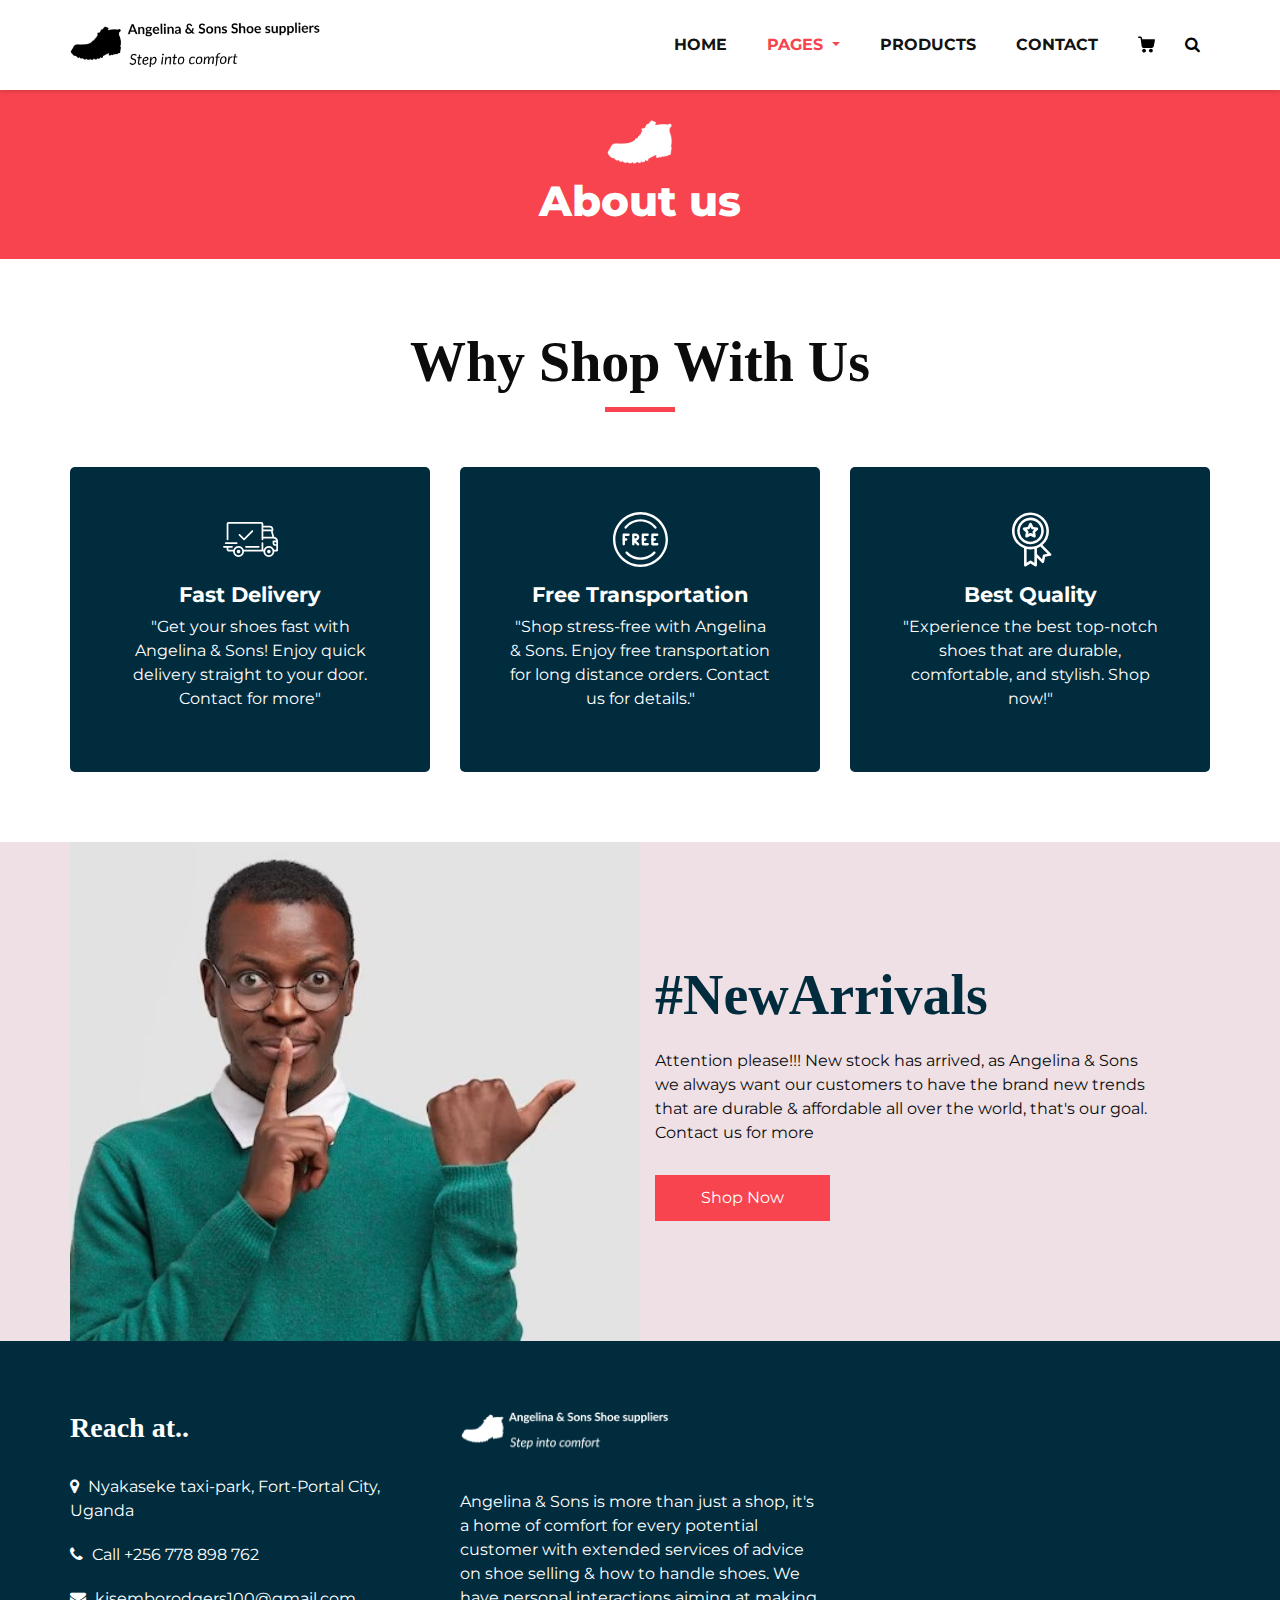
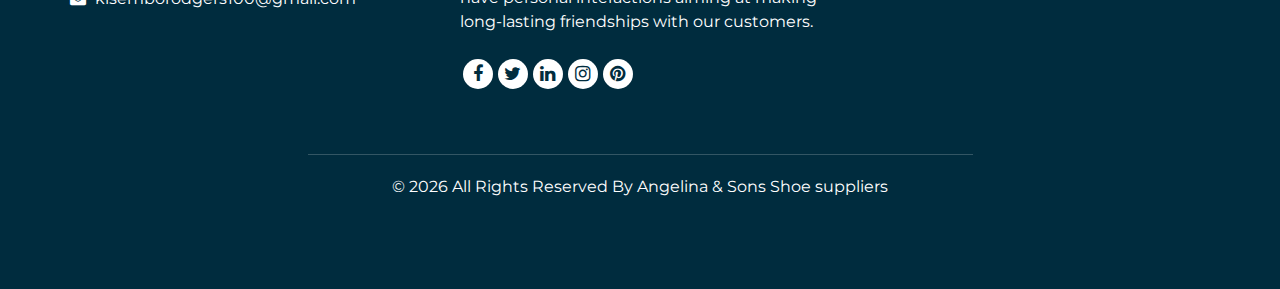
<file: about.html>
<!DOCTYPE html>
<html>
   <head>
      <!-- Basic -->
      <meta charset="utf-8" />
      <meta http-equiv="X-UA-Compatible" content="IE=edge" />
      <!-- Mobile Metas -->
      <meta name="viewport" content="width=device-width, initial-scale=1, shrink-to-fit=no" />
      <!-- Site Metas -->
      <meta name="keywords" content="" />
      <meta name="description" content="" />
      <meta name="author" content="" />
      <link rel="shortcut icon" href="images/asss-Ic.png" type="">
      <title>About - Angelina & Sons Shoe suppliers</title>
      <!-- bootstrap core css -->
      <link rel="stylesheet" type="text/css" href="css/bootstrap.css" />
      <!-- font awesome style -->
      <link href="css/font-awesome.min.css" rel="stylesheet" />
      <!-- Custom styles for this template -->
      <link href="css/style.css" rel="stylesheet" />
      <!-- responsive style -->
      <link href="css/responsive.css" rel="stylesheet" />
   </head>
   <body class="sub_page">
      <div class="hero_area">
         <!-- header section strats -->
         <header class="header_section">
            <div class="container">
               <nav class="navbar navbar-expand-lg custom_nav-container ">
                  <a class="navbar-brand" href="index.html"><img width="250" src="images/asss-b2.png" alt="#" /></a>
                  <button class="navbar-toggler" type="button" data-toggle="collapse" data-target="#navbarSupportedContent" aria-controls="navbarSupportedContent" aria-expanded="false" aria-label="Toggle navigation">
                  <span class=""> </span>
                  </button>
                  <div class="collapse navbar-collapse" id="navbarSupportedContent">
                     <ul class="navbar-nav">
                        <li class="nav-item">
                           <a class="nav-link" href="index.html">Home <span class="sr-only">(current)</span></a>
                        </li>
                        <li class="nav-item dropdown active">
                           <a class="nav-link dropdown-toggle" href="#" data-toggle="dropdown" role="button" aria-haspopup="true" aria-expanded="true"> <span class="nav-label">Pages <span class="caret"></span></a>
                           <ul class="dropdown-menu">
                              <li><a href="about.html">About</a></li>
                              <li><a href="testimonial.html">Testimonial</a></li>
                           </ul>
                        </li>
                        <li class="nav-item">
                           <a class="nav-link" href="product.html">Products</a>
                        </li>
                       
                        <li class="nav-item">
                           <a class="nav-link" href="contact.html">Contact</a>
                        </li>
                        <li class="nav-item">
                           <a class="nav-link" href="#">
                              <svg version="1.1" id="Capa_1" xmlns="http://www.w3.org/2000/svg" xmlns:xlink="http://www.w3.org/1999/xlink" x="0px" y="0px" viewBox="0 0 456.029 456.029" style="enable-background:new 0 0 456.029 456.029;" xml:space="preserve">
                                 <g>
                                    <g>
                                       <path d="M345.6,338.862c-29.184,0-53.248,23.552-53.248,53.248c0,29.184,23.552,53.248,53.248,53.248
                                          c29.184,0,53.248-23.552,53.248-53.248C398.336,362.926,374.784,338.862,345.6,338.862z" />
                                    </g>
                                 </g>
                                 <g>
                                    <g>
                                       <path d="M439.296,84.91c-1.024,0-2.56-0.512-4.096-0.512H112.64l-5.12-34.304C104.448,27.566,84.992,10.67,61.952,10.67H20.48
                                          C9.216,10.67,0,19.886,0,31.15c0,11.264,9.216,20.48,20.48,20.48h41.472c2.56,0,4.608,2.048,5.12,4.608l31.744,216.064
                                          c4.096,27.136,27.648,47.616,55.296,47.616h212.992c26.624,0,49.664-18.944,55.296-45.056l33.28-166.4
                                          C457.728,97.71,450.56,86.958,439.296,84.91z" />
                                    </g>
                                 </g>
                                 <g>
                                    <g>
                                       <path d="M215.04,389.55c-1.024-28.16-24.576-50.688-52.736-50.688c-29.696,1.536-52.224,26.112-51.2,55.296
                                          c1.024,28.16,24.064,50.688,52.224,50.688h1.024C193.536,443.31,216.576,418.734,215.04,389.55z" />
                                    </g>
                                 </g>
                                 <g>
                                 </g>
                                 <g>
                                 </g>
                                 <g>
                                 </g>
                                 <g>
                                 </g>
                                 <g>
                                 </g>
                                 <g>
                                 </g>
                                 <g>
                                 </g>
                                 <g>
                                 </g>
                                 <g>
                                 </g>
                                 <g>
                                 </g>
                                 <g>
                                 </g>
                                 <g>
                                 </g>
                                 <g>
                                 </g>
                                 <g>
                                 </g>
                                 <g>
                                 </g>
                              </svg>
                           </a>
                        </li>
                        <form class="form-inline">
                           <button class="btn  my-2 my-sm-0 nav_search-btn" type="submit">
                           <i class="fa fa-search" aria-hidden="true"></i>
                           </button>
                        </form>
                     </ul>
                  </div>
               </nav>
            </div>
         </header>
         <!-- end header section -->
      </div>
      <!-- inner page section -->
      <section class="inner_page_head">
         <div class="container_fuild">
            <div class="row">
               <div class="col-md-12">
                  <div class="full"><img width="70" src="images/asss-Ic.png" alt="#" />
                     <h3>About us</h3>
                  </div>
               </div>
            </div>
         </div>
      </section>
      <!-- end inner page section -->
      <!-- why section -->
      <section class="why_section layout_padding">
         <div class="container">
            <div class="heading_container heading_center">
               <h2>
                  Why Shop With Us
               </h2>
            </div>
            <div class="row">
               <div class="col-md-4">
                  <div class="box ">
                     <div class="img-box">
                        <svg version="1.1" id="Layer_1" xmlns="http://www.w3.org/2000/svg" xmlns:xlink="http://www.w3.org/1999/xlink" x="0px" y="0px" viewBox="0 0 512 512" style="enable-background:new 0 0 512 512;" xml:space="preserve">
                           <g>
                              <g>
                                 <path d="M476.158,231.363l-13.259-53.035c3.625-0.77,6.345-3.986,6.345-7.839v-8.551c0-18.566-15.105-33.67-33.67-33.67h-60.392
                                    V110.63c0-9.136-7.432-16.568-16.568-16.568H50.772c-9.136,0-16.568,7.432-16.568,16.568V256c0,4.427,3.589,8.017,8.017,8.017
                                    c4.427,0,8.017-3.589,8.017-8.017V110.63c0-0.295,0.239-0.534,0.534-0.534h307.841c0.295,0,0.534,0.239,0.534,0.534v145.372
                                    c0,4.427,3.589,8.017,8.017,8.017c4.427,0,8.017-3.589,8.017-8.017v-9.088h94.569c0.008,0,0.014,0.002,0.021,0.002
                                    c0.008,0,0.015-0.001,0.022-0.001c11.637,0.008,21.518,7.646,24.912,18.171h-24.928c-4.427,0-8.017,3.589-8.017,8.017v17.102
                                    c0,13.851,11.268,25.119,25.119,25.119h9.086v35.273h-20.962c-6.886-19.883-25.787-34.205-47.982-34.205
                                    s-41.097,14.322-47.982,34.205h-3.86v-60.393c0-4.427-3.589-8.017-8.017-8.017c-4.427,0-8.017,3.589-8.017,8.017v60.391H192.817
                                    c-6.886-19.883-25.787-34.205-47.982-34.205s-41.097,14.322-47.982,34.205H50.772c-0.295,0-0.534-0.239-0.534-0.534v-17.637
                                    h34.739c4.427,0,8.017-3.589,8.017-8.017s-3.589-8.017-8.017-8.017H8.017c-4.427,0-8.017,3.589-8.017,8.017
                                    s3.589,8.017,8.017,8.017h26.188v17.637c0,9.136,7.432,16.568,16.568,16.568h43.304c-0.002,0.178-0.014,0.355-0.014,0.534
                                    c0,27.996,22.777,50.772,50.772,50.772s50.772-22.776,50.772-50.772c0-0.18-0.012-0.356-0.014-0.534h180.67
                                    c-0.002,0.178-0.014,0.355-0.014,0.534c0,27.996,22.777,50.772,50.772,50.772c27.995,0,50.772-22.776,50.772-50.772
                                    c0-0.18-0.012-0.356-0.014-0.534h26.203c4.427,0,8.017-3.589,8.017-8.017v-85.511C512,251.989,496.423,234.448,476.158,231.363z
                                    M375.182,144.301h60.392c9.725,0,17.637,7.912,17.637,17.637v0.534h-78.029V144.301z M375.182,230.881v-52.376h71.235
                                    l13.094,52.376H375.182z M144.835,401.904c-19.155,0-34.739-15.583-34.739-34.739s15.584-34.739,34.739-34.739
                                    c19.155,0,34.739,15.583,34.739,34.739S163.99,401.904,144.835,401.904z M427.023,401.904c-19.155,0-34.739-15.583-34.739-34.739
                                    s15.584-34.739,34.739-34.739c19.155,0,34.739,15.583,34.739,34.739S446.178,401.904,427.023,401.904z M495.967,299.29h-9.086
                                    c-5.01,0-9.086-4.076-9.086-9.086v-9.086h18.171V299.29z" />
                              </g>
                           </g>
                           <g>
                              <g>
                                 <path d="M144.835,350.597c-9.136,0-16.568,7.432-16.568,16.568c0,9.136,7.432,16.568,16.568,16.568
                                    c9.136,0,16.568-7.432,16.568-16.568C161.403,358.029,153.971,350.597,144.835,350.597z" />
                              </g>
                           </g>
                           <g>
                              <g>
                                 <path d="M427.023,350.597c-9.136,0-16.568,7.432-16.568,16.568c0,9.136,7.432,16.568,16.568,16.568
                                    c9.136,0,16.568-7.432,16.568-16.568C443.591,358.029,436.159,350.597,427.023,350.597z" />
                              </g>
                           </g>
                           <g>
                              <g>
                                 <path d="M332.96,316.393H213.244c-4.427,0-8.017,3.589-8.017,8.017s3.589,8.017,8.017,8.017H332.96
                                    c4.427,0,8.017-3.589,8.017-8.017S337.388,316.393,332.96,316.393z" />
                              </g>
                           </g>
                           <g>
                              <g>
                                 <path d="M127.733,282.188H25.119c-4.427,0-8.017,3.589-8.017,8.017s3.589,8.017,8.017,8.017h102.614
                                    c4.427,0,8.017-3.589,8.017-8.017S132.16,282.188,127.733,282.188z" />
                              </g>
                           </g>
                           <g>
                              <g>
                                 <path d="M278.771,173.37c-3.13-3.13-8.207-3.13-11.337,0.001l-71.292,71.291l-37.087-37.087c-3.131-3.131-8.207-3.131-11.337,0
                                    c-3.131,3.131-3.131,8.206,0,11.337l42.756,42.756c1.565,1.566,3.617,2.348,5.668,2.348s4.104-0.782,5.668-2.348l76.96-76.96
                                    C281.901,181.576,281.901,176.501,278.771,173.37z" />
                              </g>
                           </g>
                           <g>
                           </g>
                           <g>
                           </g>
                           <g>
                           </g>
                           <g>
                           </g>
                           <g>
                           </g>
                           <g>
                           </g>
                           <g>
                           </g>
                           <g>
                           </g>
                           <g>
                           </g>
                           <g>
                           </g>
                           <g>
                           </g>
                           <g>
                           </g>
                           <g>
                           </g>
                           <g>
                           </g>
                           <g>
                           </g>
                        </svg>
                     </div>
                     <div class="detail-box">
                        <h5>
                           Fast Delivery
                        </h5>
                        <p>
                           "Get your shoes fast with Angelina & Sons! Enjoy quick delivery straight to your door. Contact for more"
                        </p>
                     </div>
                  </div>
               </div>
               <div class="col-md-4">
                  <div class="box ">
                     <div class="img-box">
                        <svg version="1.1" id="Capa_1" xmlns="http://www.w3.org/2000/svg" xmlns:xlink="http://www.w3.org/1999/xlink" x="0px" y="0px" viewBox="0 0 490.667 490.667" style="enable-background:new 0 0 490.667 490.667;" xml:space="preserve">
                           <g>
                              <g>
                                 <path d="M138.667,192H96c-5.888,0-10.667,4.779-10.667,10.667V288c0,5.888,4.779,10.667,10.667,10.667s10.667-4.779,10.667-10.667
                                    v-74.667h32c5.888,0,10.667-4.779,10.667-10.667S144.555,192,138.667,192z" />
                              </g>
                           </g>
                           <g>
                              <g>
                                 <path d="M117.333,234.667H96c-5.888,0-10.667,4.779-10.667,10.667S90.112,256,96,256h21.333c5.888,0,10.667-4.779,10.667-10.667
                                    S123.221,234.667,117.333,234.667z" />
                              </g>
                           </g>
                           <g>
                              <g>
                                 <path d="M245.333,0C110.059,0,0,110.059,0,245.333s110.059,245.333,245.333,245.333s245.333-110.059,245.333-245.333
                                    S380.608,0,245.333,0z M245.333,469.333c-123.52,0-224-100.48-224-224s100.48-224,224-224s224,100.48,224,224
                                    S368.853,469.333,245.333,469.333z" />
                              </g>
                           </g>
                           <g>
                              <g>
                                 <path d="M386.752,131.989C352.085,88.789,300.544,64,245.333,64s-106.752,24.789-141.419,67.989
                                    c-3.691,4.587-2.965,11.307,1.643,14.997c4.587,3.691,11.307,2.965,14.976-1.643c30.613-38.144,76.096-60.011,124.8-60.011
                                    s94.187,21.867,124.779,60.011c2.112,2.624,5.205,3.989,8.32,3.989c2.368,0,4.715-0.768,6.677-2.347
                                    C389.717,143.296,390.443,136.576,386.752,131.989z" />
                              </g>
                           </g>
                           <g>
                              <g>
                                 <path d="M376.405,354.923c-4.224-4.032-11.008-3.861-15.061,0.405c-30.613,32.235-71.808,50.005-116.011,50.005
                                    s-85.397-17.771-115.989-50.005c-4.032-4.309-10.816-4.437-15.061-0.405c-4.309,4.053-4.459,10.816-0.405,15.083
                                    c34.667,36.544,81.344,56.661,131.456,56.661s96.789-20.117,131.477-56.661C380.864,365.739,380.693,358.976,376.405,354.923z" />
                              </g>
                           </g>
                           <g>
                              <g>
                                 <path d="M206.805,255.723c15.701-2.027,27.861-15.488,27.861-31.723c0-17.643-14.357-32-32-32h-21.333
                                    c-5.888,0-10.667,4.779-10.667,10.667v42.581c0,0.043,0,0.107,0,0.149V288c0,5.888,4.779,10.667,10.667,10.667
                                    S192,293.888,192,288v-16.917l24.448,24.469c2.091,2.069,4.821,3.115,7.552,3.115c2.731,0,5.461-1.045,7.531-3.136
                                    c4.16-4.16,4.16-10.923,0-15.083L206.805,255.723z M192,234.667v-21.333h10.667c5.867,0,10.667,4.779,10.667,10.667
                                    s-4.8,10.667-10.667,10.667H192z" />
                              </g>
                           </g>
                           <g>
                              <g>
                                 <path d="M309.333,277.333h-32v-64h32c5.888,0,10.667-4.779,10.667-10.667S315.221,192,309.333,192h-42.667
                                    c-5.888,0-10.667,4.779-10.667,10.667V288c0,5.888,4.779,10.667,10.667,10.667h42.667c5.888,0,10.667-4.779,10.667-10.667
                                    S315.221,277.333,309.333,277.333z" />
                              </g>
                           </g>
                           <g>
                              <g>
                                 <path d="M288,234.667h-21.333c-5.888,0-10.667,4.779-10.667,10.667S260.779,256,266.667,256H288
                                    c5.888,0,10.667-4.779,10.667-10.667S293.888,234.667,288,234.667z" />
                              </g>
                           </g>
                           <g>
                              <g>
                                 <path d="M394.667,277.333h-32v-64h32c5.888,0,10.667-4.779,10.667-10.667S400.555,192,394.667,192H352
                                    c-5.888,0-10.667,4.779-10.667,10.667V288c0,5.888,4.779,10.667,10.667,10.667h42.667c5.888,0,10.667-4.779,10.667-10.667
                                    S400.555,277.333,394.667,277.333z" />
                              </g>
                           </g>
                           <g>
                              <g>
                                 <path d="M373.333,234.667H352c-5.888,0-10.667,4.779-10.667,10.667S346.112,256,352,256h21.333
                                    c5.888,0,10.667-4.779,10.667-10.667S379.221,234.667,373.333,234.667z" />
                              </g>
                           </g>
                           <g>
                           </g>
                           <g>
                           </g>
                           <g>
                           </g>
                           <g>
                           </g>
                           <g>
                           </g>
                           <g>
                           </g>
                           <g>
                           </g>
                           <g>
                           </g>
                           <g>
                           </g>
                           <g>
                           </g>
                           <g>
                           </g>
                           <g>
                           </g>
                           <g>
                           </g>
                           <g>
                           </g>
                           <g>
                           </g>
                        </svg>
                     </div>
                     <div class="detail-box">
                        <h5>
                           Free Transportation
                        </h5>
                        <p>
                           "Shop stress-free with Angelina & Sons. Enjoy free transportation for long distance orders. Contact us for details."
                        </p>
                     </div>
                  </div>
               </div>
               <div class="col-md-4">
                  <div class="box ">
                     <div class="img-box">
                        <svg id="_30_Premium" height="512" viewBox="0 0 512 512" width="512" xmlns="http://www.w3.org/2000/svg" data-name="30_Premium">
                           <g id="filled">
                              <path d="m252.92 300h3.08a124.245 124.245 0 1 0 -4.49-.09c.075.009.15.023.226.03.394.039.789.06 1.184.06zm-96.92-124a100 100 0 1 1 100 100 100.113 100.113 0 0 1 -100-100z" />
                              <path d="m447.445 387.635-80.4-80.4a171.682 171.682 0 0 0 60.955-131.235c0-94.841-77.159-172-172-172s-172 77.159-172 172c0 73.747 46.657 136.794 112 161.2v158.8c-.3 9.289 11.094 15.384 18.656 9.984l41.344-27.562 41.344 27.562c7.574 5.4 18.949-.7 18.656-9.984v-70.109l46.6 46.594c6.395 6.789 18.712 3.025 20.253-6.132l9.74-48.724 48.725-9.742c9.163-1.531 12.904-13.893 6.127-20.252zm-339.445-211.635c0-81.607 66.393-148 148-148s148 66.393 148 148-66.393 148-148 148-148-66.393-148-148zm154.656 278.016a12 12 0 0 0 -13.312 0l-29.344 19.562v-129.378a172.338 172.338 0 0 0 72 0v129.38zm117.381-58.353a12 12 0 0 0 -9.415 9.415l-6.913 34.58-47.709-47.709v-54.749a171.469 171.469 0 0 0 31.467-15.6l67.151 67.152z" />
                              <path d="m287.62 236.985c8.349 4.694 19.251-3.212 17.367-12.618l-5.841-35.145 25.384-25c7.049-6.5 2.89-19.3-6.634-20.415l-35.23-5.306-15.933-31.867c-4.009-8.713-17.457-8.711-21.466 0l-15.933 31.866-35.23 5.306c-9.526 1.119-13.681 13.911-6.634 20.415l25.384 25-5.841 35.145c-1.879 9.406 9 17.31 17.367 12.618l31.62-16.414zm-53-32.359 2.928-17.615a12 12 0 0 0 -3.417-10.516l-12.721-12.531 17.658-2.66a12 12 0 0 0 8.947-6.5l7.985-15.971 7.985 15.972a12 12 0 0 0 8.947 6.5l17.658 2.66-12.723 12.535a12 12 0 0 0 -3.417 10.516l2.928 17.615-15.849-8.231a12 12 0 0 0 -11.058 0z" />
                           </g>
                        </svg>
                     </div>
                     <div class="detail-box">
                        <h5>
                           Best Quality
                        </h5>
                        <p>
                           "Experience the best top-notch shoes that are durable, comfortable, and stylish. Shop now!"
                        </p>
                     </div>
                  </div>
               </div>
            </div>
         </div>
      </section>
      <!-- end why section -->
      <!-- arrival section -->
      <section class="arrival_section">
         <div class="container">
            <div class="box">
               <div class="arrival_bg_box">
                  <img src="images/guy2.jpg" alt="">
               </div>
               <div class="row">
                  <div class="col-md-6 ml-auto">
                     <div class="heading_container remove_line_bt">
                        <h2>
                           #NewArrivals
                        </h2>
                     </div>
                     <p style="margin-top: 20px;margin-bottom: 30px;">
                        Attention please!!! New stock has arrived, as Angelina & Sons we always want our customers to have the brand new trends that are durable & affordable all over the world, that's our goal. Contact us for more   
                     </p>
                     <a href="">
                     Shop Now
                     </a>
                  </div>
               </div>
            </div>
         </div>
      </section>
      <!-- end arrival section -->
      <!-- footer section -->
      <footer class="footer_section">
         <div class="container">
            <div class="row">
               <div class="col-md-4 footer-col">
                  <div class="footer_contact">
                     <h4>
                        Reach at..
                     </h4>
                     <div class="contact_link_box">
                        <a href="maps.google.com">
                        <i class="fa fa-map-marker" aria-hidden="true"></i>
                        <span>
                           Nyakaseke taxi-park, Fort-Portal City, Uganda
                        </span>
                        </a>
                        <a href="">
                        <i class="fa fa-phone" aria-hidden="true"></i>
                        <span>
                        Call +256 778 898 762
                        </span>
                        </a>
                        <a href="gmail.com">
                        <i class="fa fa-envelope" aria-hidden="true"></i>
                        <span>
                        kisemborodgers100@gmail.com
                        </span>
                        </a>
                     </div>
                  </div>
               </div>
               <div class="col-md-4 footer-col">
                  <div class="footer_detail">
                     
                     <div class="logo_footer">
                        <a href="index.html"><img width="210" src="images/asss-w.png" alt="#" /></a>
                      </div>
               
                     <p>
                        Angelina & Sons is more than just a shop, it's a home of comfort for every potential customer with extended services of advice on shoe selling & how to handle shoes. We have personal interactions aiming at making long-lasting friendships with our customers.
                     </p>
                     <div class="footer_social">
                        <a href="">
                        <i class="fa fa-facebook" aria-hidden="true"></i>
                        </a>
                        <a href="">
                        <i class="fa fa-twitter" aria-hidden="true"></i>
                        </a>
                        <a href="">
                        <i class="fa fa-linkedin" aria-hidden="true"></i>
                        </a>
                        <a href="">
                        <i class="fa fa-instagram" aria-hidden="true"></i>
                        </a>
                        <a href="">
                        <i class="fa fa-pinterest" aria-hidden="true"></i>
                        </a>
                     </div>
                  </div>
               </div>
               <div class="col-md-4 footer-col">
                  <div class="map_container">
                     <div class="map">
                        <div id="googleMap"></div>
                     </div>
                  </div>
               </div>
            </div>
            <div class="footer-info">
               <div class="col-lg-7 mx-auto px-0">
                  <p>
                     &copy; <span id="displayYear"></span> All Rights Reserved By
                     <a href="https://html.design/">Angelina & Sons Shoe suppliers</a>
                  </p>
               </div>
            </div>
         </div>
      </footer>
      <!-- footer section -->
      <!-- jQery -->
      <script src="js/jquery-3.4.1.min.js"></script>
      <!-- popper js -->
      <script src="js/popper.min.js"></script>
      <!-- bootstrap js -->
      <script src="js/bootstrap.js"></script>
      <!-- custom js -->
      <script src="js/custom.js"></script>
   </body>
</html>
</file>
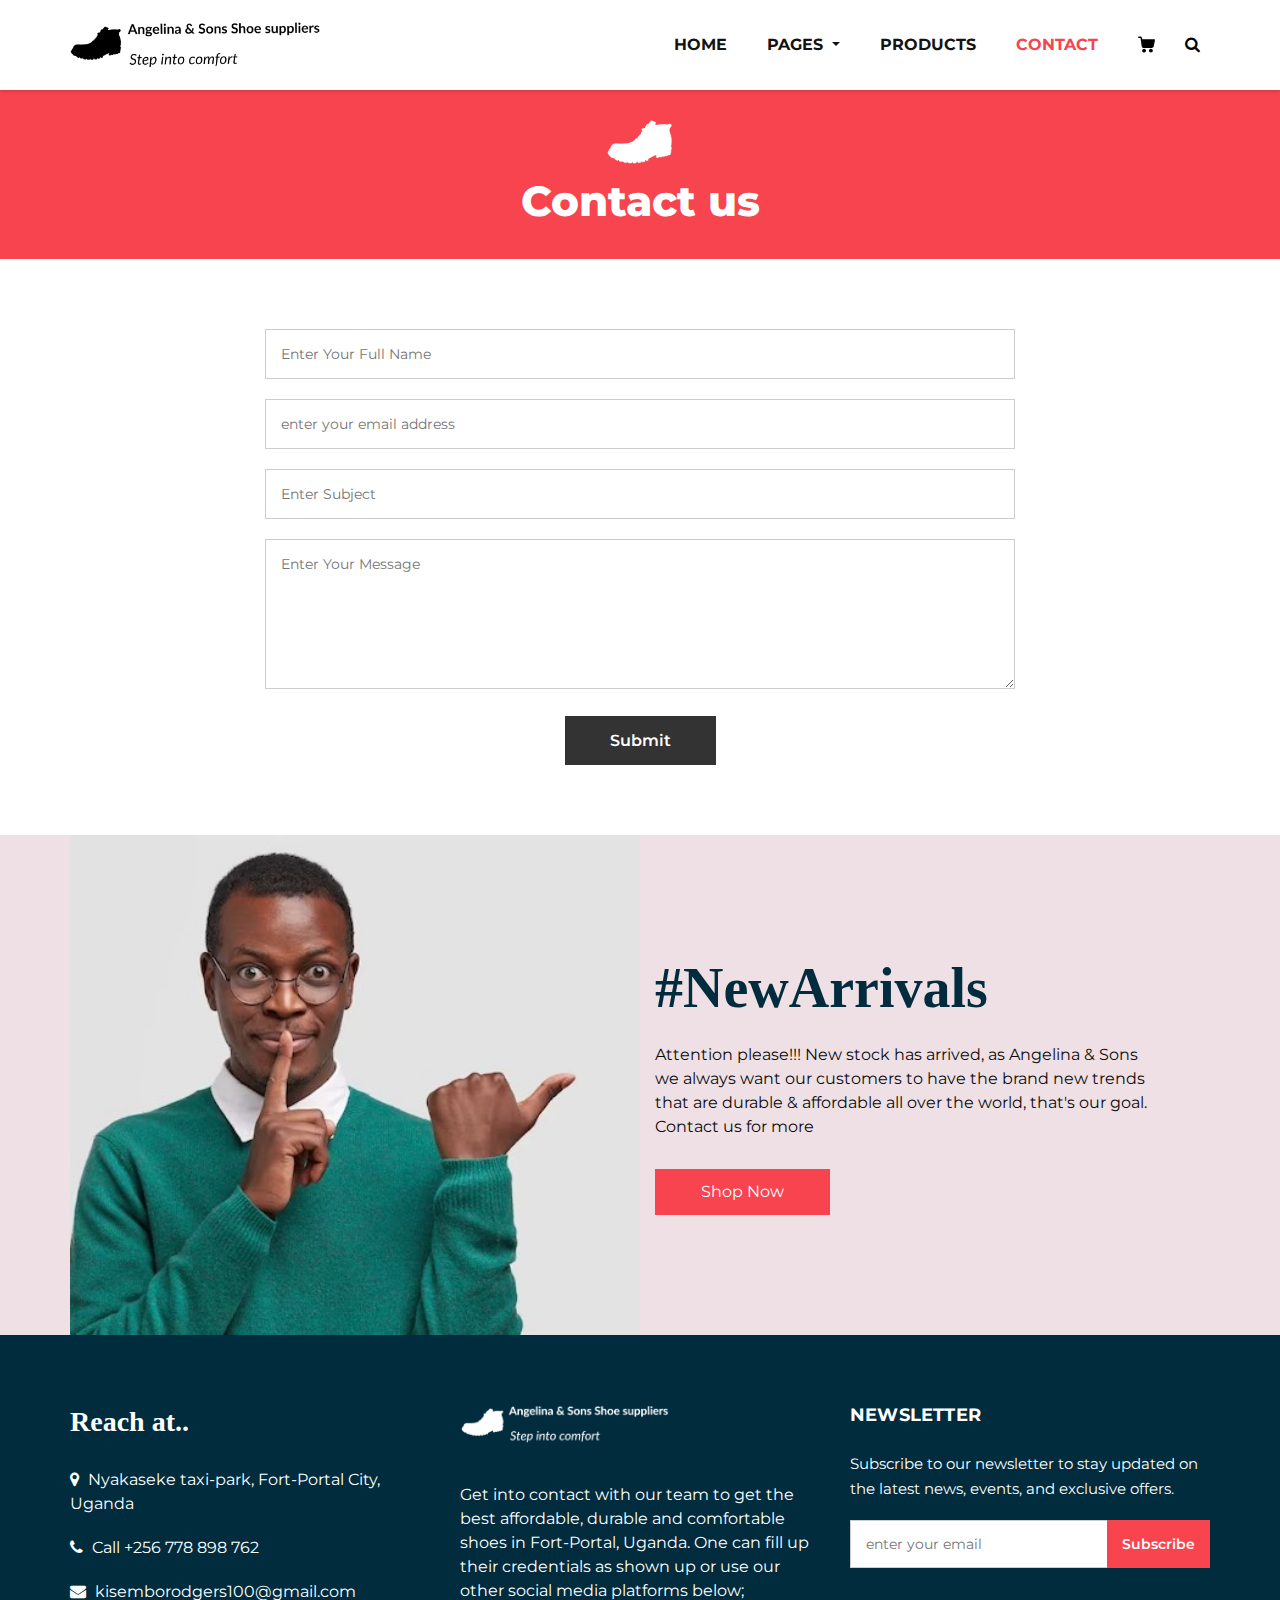
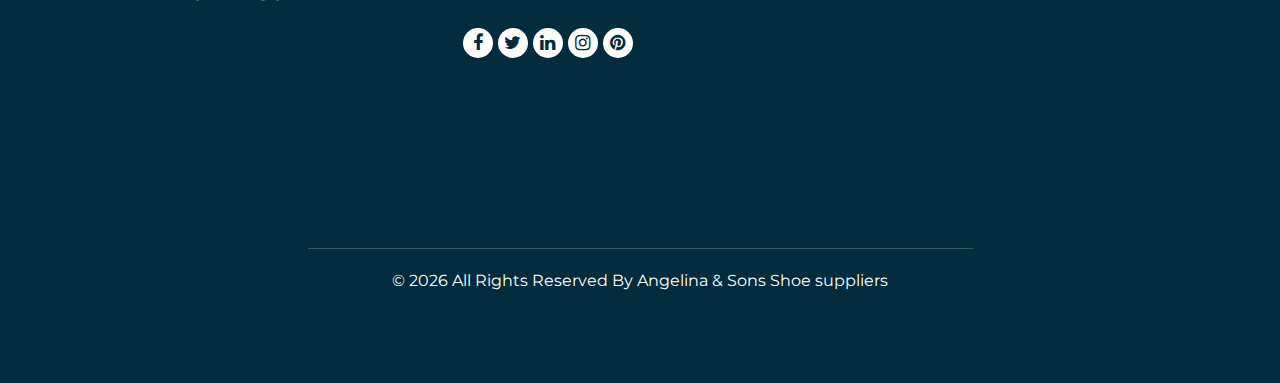
<file: contact.html>
<!DOCTYPE html>
<html>
   <head>
      <!-- Basic -->
      <meta charset="utf-8" />
      <meta http-equiv="X-UA-Compatible" content="IE=edge" />
      <!-- Mobile Metas -->
      <meta name="viewport" content="width=device-width, initial-scale=1, shrink-to-fit=no" />
      <!-- Site Metas -->
      <meta name="keywords" content="" />
      <meta name="description" content="" />
      <meta name="author" content="" />
      <link rel="shortcut icon" href="images/asss-Ic.png" type="">
      <title>Contact Us - Angelina & Sons Shoe suppliers</title>
      <!-- bootstrap core css -->
      <link rel="stylesheet" type="text/css" href="css/bootstrap.css" />
      <!-- font awesome style -->
      <link href="css/font-awesome.min.css" rel="stylesheet" />
      <!-- Custom styles for this template -->
      <link href="css/style.css" rel="stylesheet" />
      <!-- responsive style -->
      <link href="css/responsive.css" rel="stylesheet" />
   </head>
   <body class="sub_page">
      <div class="hero_area">
         <!-- header section strats -->
         <header class="header_section">
            <div class="container">
               <nav class="navbar navbar-expand-lg custom_nav-container ">
                  <a class="navbar-brand" href="index.html"><img width="250" src="images/asss-b2.png" alt="#" /></a>
                  <button class="navbar-toggler" type="button" data-toggle="collapse" data-target="#navbarSupportedContent" aria-controls="navbarSupportedContent" aria-expanded="false" aria-label="Toggle navigation">
                  <span class=""> </span>
                  </button>
                  <div class="collapse navbar-collapse" id="navbarSupportedContent">
                     <ul class="navbar-nav">
                        <li class="nav-item">
                           <a class="nav-link" href="index.html">Home <span class="sr-only">(current)</span></a>
                        </li>
                        <li class="nav-item dropdown">
                           <a class="nav-link dropdown-toggle" href="#" data-toggle="dropdown" role="button" aria-haspopup="true" aria-expanded="true"> <span class="nav-label">Pages <span class="caret"></span></a>
                           <ul class="dropdown-menu">
                              <li><a href="about.html">About</a></li>
                              <li><a href="testimonial.html">Testimonial</a></li>
                           </ul>
                        </li>
                        <li class="nav-item">
                           <a class="nav-link" href="product.html">Products</a>
                        </li>
                       
                        <li class="nav-item active">
                           <a class="nav-link" href="contact.html">Contact</a>
                        </li>
                        <li class="nav-item">
                           <a class="nav-link" href="#">
                              <svg version="1.1" id="Capa_1" xmlns="http://www.w3.org/2000/svg" xmlns:xlink="http://www.w3.org/1999/xlink" x="0px" y="0px" viewBox="0 0 456.029 456.029" style="enable-background:new 0 0 456.029 456.029;" xml:space="preserve">
                                 <g>
                                    <g>
                                       <path d="M345.6,338.862c-29.184,0-53.248,23.552-53.248,53.248c0,29.184,23.552,53.248,53.248,53.248
                                          c29.184,0,53.248-23.552,53.248-53.248C398.336,362.926,374.784,338.862,345.6,338.862z" />
                                    </g>
                                 </g>
                                 <g>
                                    <g>
                                       <path d="M439.296,84.91c-1.024,0-2.56-0.512-4.096-0.512H112.64l-5.12-34.304C104.448,27.566,84.992,10.67,61.952,10.67H20.48
                                          C9.216,10.67,0,19.886,0,31.15c0,11.264,9.216,20.48,20.48,20.48h41.472c2.56,0,4.608,2.048,5.12,4.608l31.744,216.064
                                          c4.096,27.136,27.648,47.616,55.296,47.616h212.992c26.624,0,49.664-18.944,55.296-45.056l33.28-166.4
                                          C457.728,97.71,450.56,86.958,439.296,84.91z" />
                                    </g>
                                 </g>
                                 <g>
                                    <g>
                                       <path d="M215.04,389.55c-1.024-28.16-24.576-50.688-52.736-50.688c-29.696,1.536-52.224,26.112-51.2,55.296
                                          c1.024,28.16,24.064,50.688,52.224,50.688h1.024C193.536,443.31,216.576,418.734,215.04,389.55z" />
                                    </g>
                                 </g>
                                 <g>
                                 </g>
                                 <g>
                                 </g>
                                 <g>
                                 </g>
                                 <g>
                                 </g>
                                 <g>
                                 </g>
                                 <g>
                                 </g>
                                 <g>
                                 </g>
                                 <g>
                                 </g>
                                 <g>
                                 </g>
                                 <g>
                                 </g>
                                 <g>
                                 </g>
                                 <g>
                                 </g>
                                 <g>
                                 </g>
                                 <g>
                                 </g>
                                 <g>
                                 </g>
                              </svg>
                           </a>
                        </li>
                        <form class="form-inline">
                           <button class="btn  my-2 my-sm-0 nav_search-btn" type="submit">
                           <i class="fa fa-search" aria-hidden="true"></i>
                           </button>
                        </form>
                     </ul>
                  </div>
               </nav>
            </div>
         </header>
         <!-- end header section -->
      </div>
      <!-- inner page section -->
      <section class="inner_page_head">
         <div class="container_fuild">
            <div class="row">
               <div class="col-md-12">
                  <div class="full"><img width="70" src="images/asss-Ic.png" alt="#" />
                     <h3>Contact us</h3>
                  </div>
               </div>
            </div>
         </div>
      </section>
      <!-- end inner page section -->
      <!-- why section -->
      <section class="why_section layout_padding">
         <div class="container">
         
            <div class="row">
               <div class="col-lg-8 offset-lg-2">
                  <div class="full">
                     <form onsubmit="sendEmail(); reset(); return false;">
                        <fieldset>
                           <input type="hidden" name="-subject" value="New email, yeesssss">
                           <input type="text" placeholder="Enter your full name" name="name" required />
                           <input type="hidden" name="-next" value="https://kisembo.com/thankyou.html">
                           <input style="text-transform: lowercase" type="email" placeholder="Enter your email address" name="email" required />
                           <input type="text" placeholder="Enter subject" name="subject" required />
                           <textarea placeholder="Enter your message" required></textarea>
                           <input type="submit" value="Submit" />
                        </fieldset>
                     </form>
                  </div>
               </div>
            </div>
         </div>
      </section>
      <!-- end why section -->
      <!-- arrival section -->
      <section class="arrival_section">
         <div class="container">
            <div class="box">
               <div class="arrival_bg_box">
                  <img src="images/guy2.jpg" alt="">
               </div>
               <div class="row">
                  <div class="col-md-6 ml-auto">
                     <div class="heading_container remove_line_bt">
                        <h2>
                           #NewArrivals
                        </h2>
                     </div>
                     <p style="margin-top: 20px;margin-bottom: 30px;">
                        Attention please!!! New stock has arrived, as Angelina & Sons we always want our customers to have the brand new trends that are durable & affordable all over the world, that's our goal. Contact us for more   
                     </p>
                     <a href="">
                     Shop Now
                     </a>
                  </div>
               </div>
            </div>
         </div>
      </section>
      <!-- end arrival section -->
      <!-- footer section -->
      <footer class="footer_section">
         <div class="container">
            <div class="row">
               <div class="col-md-4 footer-col">
                  <div class="footer_contact">
                     <h4>
                        Reach at..
                     </h4>
                     <div class="contact_link_box">
                        <a href="maps.google.com">
                        <i class="fa fa-map-marker" aria-hidden="true"></i>
                        <span>
                           Nyakaseke taxi-park, Fort-Portal City, Uganda
                        </span>
                        </a>
                        <a href="">
                        <i class="fa fa-phone" aria-hidden="true"></i>
                        <span>
                        Call +256 778 898 762
                        </span>
                        </a>
                        <a href="gmail.com">
                        <i class="fa fa-envelope" aria-hidden="true"></i>
                        <span>
                        kisemborodgers100@gmail.com
                        </span>
                        </a>
                     </div>
                  </div>
               </div>
               <div class="col-md-4 footer-col">
                  <div class="footer_detail">
                     <div class="logo_footer">
                        <a href="index.html"><img width="210" src="images/asss-w.png" alt="#" /></a>
                      </div>
                     <p>
                        Get into contact with our team to get the best affordable, durable and comfortable shoes in Fort-Portal, Uganda. One can fill up their credentials as shown up or use our other social media platforms below;
                     </p>
                     <div class="footer_social">
                        <a href="">
                        <i class="fa fa-facebook" aria-hidden="true"></i>
                        </a>
                        <a href="">
                        <i class="fa fa-twitter" aria-hidden="true"></i>
                        </a>
                        <a href="">
                        <i class="fa fa-linkedin" aria-hidden="true"></i>
                        </a>
                        <a href="">
                        <i class="fa fa-instagram" aria-hidden="true"></i>
                        </a>
                        <a href="">
                        <i class="fa fa-pinterest" aria-hidden="true"></i>
                        </a>
                     </div>
                  </div>
               </div>
               <div class="col-md-4 footer-col">
                  <div class="widget_menu">
                     <h3>Newsletter</h3>
                     <div class="information_f">
                       <p>Subscribe to our newsletter to stay updated on the latest news, events, and exclusive offers.</p>
                     </div>
                     <div class="form_sub">
                        <form>
                           <fieldset>
                              <div class="field">
                                 <input style="text-transform: lowercase" type="email" placeholder="Enter your email" name="email" />
                                 <input type="submit" value="Subscribe" />
                              </div>
                           </fieldset>
                        </form>
                     </div>
                  </div>
               
               <div class="col-md-4 footer-col">
                  <div class="map_container">
                     <div class="map">
                        <div id="googleMap"></div>
                     </div>
                  </div>
               </div>
            </div>
            </div>
            <div class="footer-info">
               <div class="col-lg-7 mx-auto px-0">
                  <p>
                     &copy; <span id="displayYear"></span> All Rights Reserved By
                     <a href="https://html.design/">Angelina & Sons Shoe suppliers</a>
                  </p>
               </div>
            </div>
         </div>
      
      </footer>
      <!-- footer section -->
      <script src="https://smtpjs.com/v3/smtp.js"></script>
      <script>
              function sendEmail(){
                      Email.send({
                   Host : "smtp.gmail.com",
                   Username : "kisemborodgers100@gmail.com",
                   Password : "Kisembo.rodgers@100",
                   To : 'angelinaandsonsshoesuppliers@gmail.com',
                   From : document.getElementById("email").value,
                   Subject : "New contact form",
                   Body : "And this is the body"
                }).then(
                 message => alert(message)
                 );
              }
      </script>
         
      <!-- jQery -->
      <script src="js/jquery-3.4.1.min.js"></script>
      <!-- popper js -->
      <script src="js/popper.min.js"></script>
      <!-- bootstrap js -->
      <script src="js/bootstrap.js"></script>
      <!-- custom js -->
      <script src="js/custom.js"></script>
   </body>
</html>
</file>
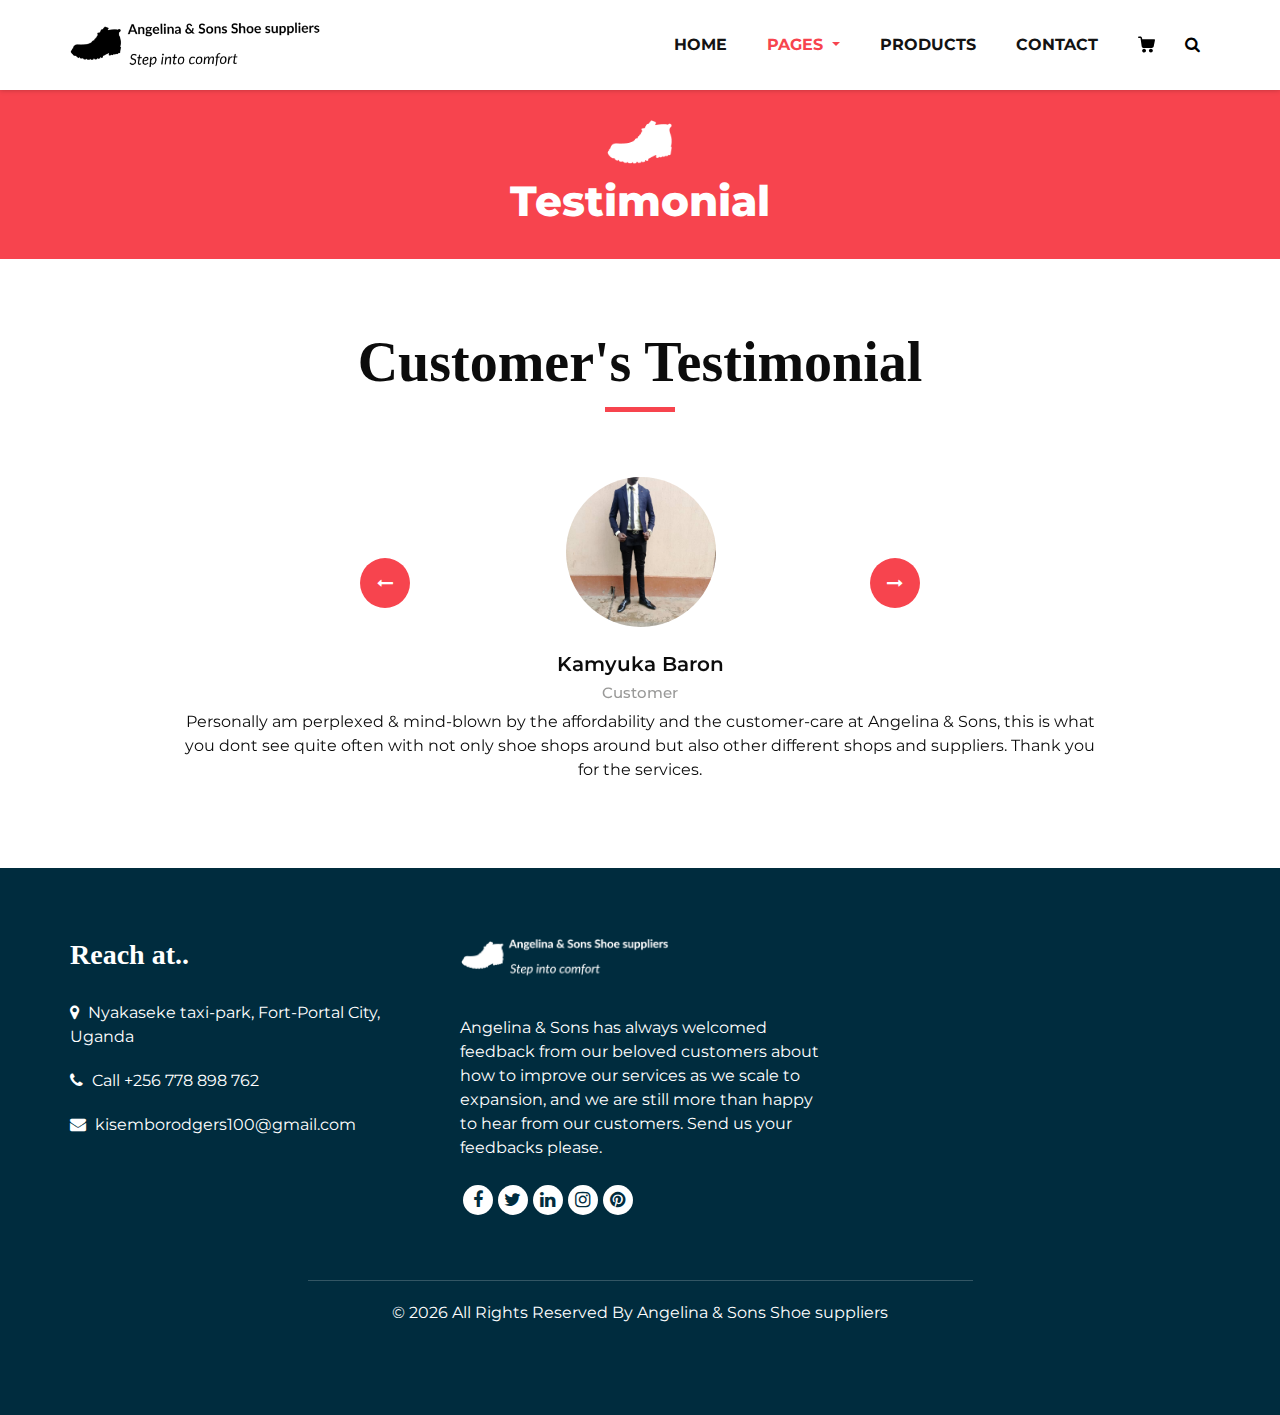
<file: testimonial.html>
<!DOCTYPE html>
<html>
   <head>
      <!-- Basic -->
      <meta charset="utf-8" />
      <meta http-equiv="X-UA-Compatible" content="IE=edge" />
      <!-- Mobile Metas -->
      <meta name="viewport" content="width=device-width, initial-scale=1, shrink-to-fit=no" />
      <!-- Site Metas -->
      <meta name="keywords" content="" />
      <meta name="description" content="" />
      <meta name="author" content="" />
      <link rel="shortcut icon" href="images/asss-Ic.png" type="">
      <title>Testimonial - Angelina & Sons Shoe suppliers</title>
      <!-- bootstrap core css -->
      <link rel="stylesheet" type="text/css" href="css/bootstrap.css" />
      <!-- font awesome style -->
      <link href="css/font-awesome.min.css" rel="stylesheet" />
      <!-- Custom styles for this template -->
      <link href="css/style.css" rel="stylesheet" />
      <!-- responsive style -->
      <link href="css/responsive.css" rel="stylesheet" />
   </head>
   <body class="sub_page">
      <div class="hero_area">
         <!-- header section strats -->
         <header class="header_section">
            <div class="container">
               <nav class="navbar navbar-expand-lg custom_nav-container ">
                  <a class="navbar-brand" href="index.html"><img width="250" src="images/asss-b2.png" alt="#" /></a>
                  <button class="navbar-toggler" type="button" data-toggle="collapse" data-target="#navbarSupportedContent" aria-controls="navbarSupportedContent" aria-expanded="false" aria-label="Toggle navigation">
                  <span class=""> </span>
                  </button>
                  <div class="collapse navbar-collapse" id="navbarSupportedContent">
                     <ul class="navbar-nav">
                        <li class="nav-item">
                           <a class="nav-link" href="index.html">Home <span class="sr-only">(current)</span></a>
                        </li>
                        <li class="nav-item dropdown active">
                           <a class="nav-link dropdown-toggle" href="#" data-toggle="dropdown" role="button" aria-haspopup="true" aria-expanded="true"> <span class="nav-label">Pages <span class="caret"></span></a>
                           <ul class="dropdown-menu">
                              <li><a href="about.html">About</a></li>
                              <li><a href="testimonial.html">Testimonial</a></li>
                           </ul>
                        </li>
                        <li class="nav-item">
                           <a class="nav-link" href="product.html">Products</a>
                        </li>
                        
                        <li class="nav-item">
                           <a class="nav-link" href="contact.html">Contact</a>
                        </li>
                        <li class="nav-item">
                           <a class="nav-link" href="#">
                              <svg version="1.1" id="Capa_1" xmlns="http://www.w3.org/2000/svg" xmlns:xlink="http://www.w3.org/1999/xlink" x="0px" y="0px" viewBox="0 0 456.029 456.029" style="enable-background:new 0 0 456.029 456.029;" xml:space="preserve">
                                 <g>
                                    <g>
                                       <path d="M345.6,338.862c-29.184,0-53.248,23.552-53.248,53.248c0,29.184,23.552,53.248,53.248,53.248
                                          c29.184,0,53.248-23.552,53.248-53.248C398.336,362.926,374.784,338.862,345.6,338.862z" />
                                    </g>
                                 </g>
                                 <g>
                                    <g>
                                       <path d="M439.296,84.91c-1.024,0-2.56-0.512-4.096-0.512H112.64l-5.12-34.304C104.448,27.566,84.992,10.67,61.952,10.67H20.48
                                          C9.216,10.67,0,19.886,0,31.15c0,11.264,9.216,20.48,20.48,20.48h41.472c2.56,0,4.608,2.048,5.12,4.608l31.744,216.064
                                          c4.096,27.136,27.648,47.616,55.296,47.616h212.992c26.624,0,49.664-18.944,55.296-45.056l33.28-166.4
                                          C457.728,97.71,450.56,86.958,439.296,84.91z" />
                                    </g>
                                 </g>
                                 <g>
                                    <g>
                                       <path d="M215.04,389.55c-1.024-28.16-24.576-50.688-52.736-50.688c-29.696,1.536-52.224,26.112-51.2,55.296
                                          c1.024,28.16,24.064,50.688,52.224,50.688h1.024C193.536,443.31,216.576,418.734,215.04,389.55z" />
                                    </g>
                                 </g>
                                 <g>
                                 </g>
                                 <g>
                                 </g>
                                 <g>
                                 </g>
                                 <g>
                                 </g>
                                 <g>
                                 </g>
                                 <g>
                                 </g>
                                 <g>
                                 </g>
                                 <g>
                                 </g>
                                 <g>
                                 </g>
                                 <g>
                                 </g>
                                 <g>
                                 </g>
                                 <g>
                                 </g>
                                 <g>
                                 </g>
                                 <g>
                                 </g>
                                 <g>
                                 </g>
                              </svg>
                           </a>
                        </li>
                        <form class="form-inline">
                           <button class="btn  my-2 my-sm-0 nav_search-btn" type="submit">
                           <i class="fa fa-search" aria-hidden="true"></i>
                           </button>
                        </form>
                     </ul>
                  </div>
               </nav>
            </div>
         </header>
         <!-- end header section -->
      </div>
      <!-- inner page section -->
      <section class="inner_page_head">
         <div class="container_fuild">
            <div class="row">
               <div class="col-md-12">
                  <div class="full"><img width="70" src="images/asss-Ic.png" alt="#" />
                     <h3>Testimonial</h3>
                  </div>
               </div>
            </div>
         </div>
      </section>
      <!-- end inner page section -->
      <!-- client section -->
      <section class="client_section layout_padding">
         <div class="container">
            <div class="heading_container heading_center">
               <h2>
                  Customer's Testimonial
               </h2>
            </div>
            <div id="carouselExample3Controls" class="carousel slide" data-ride="carousel">
               <div class="carousel-inner">
                  <div class="carousel-item active">
                     <div class="box col-lg-10 mx-auto">
                        <div class="img_container">
                           <div class="img-box">
                              <div class="img_box-inner">
                                 <img src="images/Baron.jpg" alt="">
                              </div>
                           </div>
                        </div>
                        <div class="detail-box">
                           <h5>
                              Kamyuka Baron
                           </h5>
                           <h6>
                              Customer
                           </h6>
                           <p>
                              Personally am perplexed & mind-blown by the affordability and the customer-care at Angelina & Sons, this is what you dont see quite often with not only shoe shops around but also other different shops and suppliers. Thank you for the services.  
                           </p>
                        </div>
                     </div>
                  </div>
                  <div class="carousel-item">
                     <div class="box col-lg-10 mx-auto">
                        <div class="img_container">
                           <div class="img-box">
                              <div class="img_box-inner">
                                 <img src="images/Mellisa.jpg" alt="">
                              </div>
                           </div>
                        </div>
                        <div class="detail-box">
                           <h5>
                              Mellisa Atuhaire
                           </h5>
                           <h6>
                              Customer
                           </h6>
                           <p>
                              Me and my husband bought wedding shoes from Angelina & Sons. Since that day, my husband always sends me specifically to Angelina & Sons for shoes. The prices are relatively affordable by everyone due to the discounts, products are durable and comfortable. Me and my husband send special thanks to Angelina & Sons 
                           </p>
                        </div>
                     </div>
                  </div>
                  <div class="carousel-item">
                     <div class="box col-lg-10 mx-auto">
                        <div class="img_container">
                           <div class="img-box">
                              <div class="img_box-inner">
                                 <img src="images/roger.jpg" alt="">
                              </div>
                           </div>
                        </div>
                        <div class="detail-box">
                           <h5>
                              Kisembo B Rodgers
                           </h5>
                           <h6>
                              Customer
                           </h6>
                           <p>
                              I have moved shops within the city of Fort-Portal and i have to be honest, the services at Angelina & Sons are top-notch. i appreciate... though some product's prices are too high but i understand
                           </p>
                        </div>
                     </div>
                  </div>
               </div>
               <div class="carousel_btn_box">
                  <a class="carousel-control-prev" href="#carouselExample3Controls" role="button" data-slide="prev">
                  <i class="fa fa-long-arrow-left" aria-hidden="true"></i>
                  <span class="sr-only">Previous</span>
                  </a>
                  <a class="carousel-control-next" href="#carouselExample3Controls" role="button" data-slide="next">
                  <i class="fa fa-long-arrow-right" aria-hidden="true"></i>
                  <span class="sr-only">Next</span>
                  </a>
               </div>
            </div>
         </div>
      </section>
      <!-- end client section -->
      <!-- footer section -->
      <footer class="footer_section">
         <div class="container">
            <div class="row">
               <div class="col-md-4 footer-col">
                  <div class="footer_contact">
                     <h4>
                        Reach at..
                     </h4>
                     <div class="contact_link_box">
                        <a href="maps.google.com">
                        <i class="fa fa-map-marker" aria-hidden="true"></i>
                        <span>
                           Nyakaseke taxi-park, Fort-Portal City, Uganda
                        </span>
                        </a>
                        <a href="">
                        <i class="fa fa-phone" aria-hidden="true"></i>
                        <span>
                        Call +256 778 898 762
                        </span>
                        </a>
                        <a href="gmail.com">
                        <i class="fa fa-envelope" aria-hidden="true"></i>
                        <span>
                           kisemborodgers100@gmail.com
                        </span>
                        </a>
                     </div>
                  </div>
               </div>
               <div class="col-md-4 footer-col">
                  <div class="footer_detail">
                     <div class="logo_footer">
                        <a href="index.html"><img width="210" src="images/asss-w.png" alt="#" /></a>
                      </div>
                     <p>
                        Angelina & Sons has always welcomed feedback from our beloved customers about how to improve our services as we scale to expansion, and we are still more than happy to hear from our customers. Send us your feedbacks please.
                     </p>
                     <div class="footer_social">
                        <a href="facebook.com">
                        <i class="fa fa-facebook" aria-hidden="true"></i>
                        </a>
                        <a href="twitter.com">
                        <i class="fa fa-twitter" aria-hidden="true"></i>
                        </a>
                        <a href="linkedin.com">
                        <i class="fa fa-linkedin" aria-hidden="true"></i>
                        </a>
                        <a href="instagram.com">
                        <i class="fa fa-instagram" aria-hidden="true"></i>
                        </a>
                        <a href="pinterest.com">
                        <i class="fa fa-pinterest" aria-hidden="true"></i>
                        </a>
                     </div>
                  </div>
               </div>
               <div class="col-md-4 footer-col">
                  <div class="map_container">
                     <div class="map">
                        <div id="googleMap"></div>
                     </div>
                  </div>
               </div>
            </div>
            <div class="footer-info">
               <div class="col-lg-7 mx-auto px-0">
                  <p>
                     &copy; <span id="displayYear"></span> All Rights Reserved By
                     <a href="https://html.design/">Angelina & Sons Shoe suppliers</a>
                  </p>
               </div>
            </div>
         </div>
      </footer>
      <!-- footer section -->
      <!-- jQery -->
      <script src="js/jquery-3.4.1.min.js"></script>
      <!-- popper js -->
      <script src="js/popper.min.js"></script>
      <!-- bootstrap js -->
      <script src="js/bootstrap.js"></script>
      <!-- custom js -->
      <script src="js/custom.js"></script>
   </body>
</html>
</file>
<file: css/style.css>
@import url('https://fonts.googleapis.com/css2?family=Montserrat:ital,wght@0,100;0,200;0,300;0,400;0,500;0,600;0,700;0,800;0,900;1,100;1,200;1,300;1,400;1,500;1,600;1,700;1,800;1,900&display=swap');

* {
  box-sizing: border-box;
}
body {
  font-family: 'Montserrat', sans-serif;
  color: #0c0c0c;
  background-color: #ffffff;
  overflow-x: hidden;
}

.layout_padding {
  padding: 70px 0;
}

.layout_padding2 {
  padding: 75px 0;
}

.layout_padding2-top {
  padding-top: 75px;
}

.layout_padding2-bottom {
  padding-bottom: 75px;
}

.layout_padding-top {
  padding-top: 90px;
}

.layout_padding-bottom {
  padding-bottom: 90px;
}

h1,
h2 {
  font-family: 'Playfair Display', serif;
}

.heading_container {
  display: -webkit-box;
  display: -ms-flexbox;
  display: flex;
  -webkit-box-orient: vertical;
  -webkit-box-direction: normal;
      -ms-flex-direction: column;
          flex-direction: column;
  -webkit-box-align: start;
      -ms-flex-align: start;
          align-items: flex-start;
}

.heading_container h2 {
    position: relative;
    margin-bottom: 0;
    font-size: 3.5rem;
    font-weight: bold;
}

.heading_container h2::after {
    content: "";
    display: block;
    width: 70px;
    height: 5px;
    background: #f7444e;
    margin: 10px auto 10px;
}

.heading_container h2 span {
  color: #f7444e;
}

.heading_container p {
  margin-top: 10px;
  margin-bottom: 0;
}

.heading_container.heading_center {
  -webkit-box-align: center;
      -ms-flex-align: center;
          align-items: center;
  text-align: center;
}

a,
a:hover,
a:focus {
  text-decoration: none;
}

a:hover,
a:focus {
  color: initial;
}

.btn,
.btn:focus {
  outline: none !important;
  -webkit-box-shadow: none;
          box-shadow: none;
}

/*header section*/
.hero_area {
  position: relative;
  min-height: 100vh;
  display: -webkit-box;
  display: -ms-flexbox;
  display: flex;
  -webkit-box-orient: vertical;
  -webkit-box-direction: normal;
      -ms-flex-direction: column;
          flex-direction: column;
}

.sub_page .hero_area {
  min-height: auto;
  -webkit-box-shadow: 0 0 5px 0 rgba(0, 0, 0, 0.25);
          box-shadow: 0 0 5px 0 rgba(0, 0, 0, 0.25);
}

.header_section {
    padding: 15px 0;
}

.header_section .container-fluid {
  padding-right: 25px;
  padding-left: 25px;
}

.navbar-brand {
  font-family: 'Playfair Display', serif;
}

.navbar-brand span {
  font-weight: bold;
  font-size: 32px;
  color: #000000;
}

.custom_nav-container {
  padding: 0;
}

.custom_nav-container .navbar-nav {
  margin-left: auto;
}

.custom_nav-container .navbar-nav .nav-item .nav-link {
    padding: 5px 20px;
    color: #131313;
    text-align: center;
    text-transform: uppercase;
    border-radius: 5px;
    -webkit-transition: all 0.3s;
    transition: all 0.3s;
    font-weight: 700;
}

.custom_nav-container .navbar-nav .nav-item .nav-link svg {
  width: 17px;
  height: auto;
  fill: #000000;
  margin-bottom: 2px;
}

.custom_nav-container .navbar-nav .nav-item:hover .nav-link, .custom_nav-container .navbar-nav .nav-item.active .nav-link {
  color: #f7444e;
}

.custom_nav-container .navbar-nav .nav-item:hover .nav-link svg, .custom_nav-container .navbar-nav .nav-item.active .nav-link svg {
  fill: #f7444e;
}

.custom_nav-container .nav_search-btn {
  width: 35px;
  height: 35px;
  padding: 0;
  border: none;
  color: #000000;
}

.custom_nav-container .nav_search-btn:hover {
  color: #f7444e;
}

.custom_nav-container .navbar-toggler {
  outline: none;
}

.custom_nav-container .navbar-toggler {
  padding: 0;
  width: 37px;
  height: 42px;
  -webkit-transition: all 0.3s;
  transition: all 0.3s;
}

.custom_nav-container .navbar-toggler span {
  display: block;
  width: 35px;
  height: 4px;
  background-color: #000000;
  margin: 7px 0;
  -webkit-transition: all 0.3s;
  transition: all 0.3s;
  position: relative;
  border-radius: 5px;
  transition: all 0.3s;
}

.custom_nav-container .navbar-toggler span::before, .custom_nav-container .navbar-toggler span::after {
  content: "";
  position: absolute;
  left: 0;
  height: 100%;
  width: 100%;
  background-color: #000000;
  top: -10px;
  border-radius: 5px;
  -webkit-transition: all 0.3s;
  transition: all 0.3s;
}

.custom_nav-container .navbar-toggler span::after {
  top: 10px;
}

.custom_nav-container .navbar-toggler[aria-expanded="true"] {
  -webkit-transform: rotate(360deg);
          transform: rotate(360deg);
}

.custom_nav-container .navbar-toggler[aria-expanded="true"] span {
  -webkit-transform: rotate(45deg);
          transform: rotate(45deg);
}

.custom_nav-container .navbar-toggler[aria-expanded="true"] span::before, .custom_nav-container .navbar-toggler[aria-expanded="true"] span::after {
  -webkit-transform: rotate(90deg);
          transform: rotate(90deg);
  top: 0;
}

/*end header section*/
/* slider section */
.slider_section {
  -webkit-box-flex: 1;
      -ms-flex: 1;
          flex: 1;
  display: -webkit-box;
  display: -ms-flexbox;
  display: flex;
  -webkit-box-align: center;
      -ms-flex-align: center;
          align-items: center;
  position: relative;
  padding: 90px 0 75px 0;
}

.slider_section .row {
  -webkit-box-align: center;
      -ms-flex-align: center;
          align-items: center;
}

.slider_section #customCarousel1 {
  width: 100%;
  position: unset;
}

.slider_section .detail-box h1 {
    font-size: 4.5rem;
    font-weight: bold;
    margin-bottom: 15px;
    color: #002c3e;
    line-height: 70px;
}

.slider_section .detail-box h1 span {
  color: #f7444e;
}

.slider_section .detail-box p {
    font-size: 16px;
    margin-top: 20px;
    margin-bottom: 1.5rem;
}

.slider_section .detail-box a {
    display: inline-block;
    padding: 12px 45px;
    background-color: #f7444e;
    border: 1px solid #f7444e;
    color: #ffffff;
    border-radius: 0;
    -webkit-transition: all 0.3s;
    transition: all 0.3s;
    margin-top: 10px;
    font-weight: 700;
}

.slider_section .detail-box a:hover {
  background-color: transparent;
  color: #f7444e;
}

.slider_section .img-box img {
  width: 100%;
}

.slider_section .carousel-indicators {
  position: unset;
  margin: 0;
  margin-top: 45px;
  -webkit-box-pack: start;
      -ms-flex-pack: start;
          justify-content: flex-start;
  -webkit-box-align: center;
      -ms-flex-align: center;
          align-items: center;
}

.slider_section .carousel-indicators li {
  background-color: #ffffff;
  width: 12px;
  height: 12px;
  border-radius: 100%;
  opacity: 1;
}

.slider_section .carousel-indicators li.active {
  width: 20px;
  height: 20px;
  background-color: #f7444e;
}

.slider_bg_box {
  position: absolute;
  top: 0;
  left: 0;
  width: 100%;
  height: 100%;
  z-index: -1;
}

.slider_bg_box img {
  width: 100%;
  height: 100%;
  -o-object-fit: cover;
     object-fit: cover;
  -o-object-position: top right;
     object-position: top right;
}

.product_section .heading_container {
  margin-bottom: 20px;
}

.product_section .box {
    position: relative;
    margin-top: 25px;
    padding: 35px 35px;
    background-color: #f7f8f9;
    -webkit-transition: all .3s;
    transition: all .3s;
    overflow: hidden;
    box-shadow: 5px 5px 5px -5px rgba(0,0,0,.2);
    border: solid #fff 10px;
}

.product_section .box .img-box {
  display: -webkit-box;
  display: -ms-flexbox;
  display: flex;
  -webkit-box-pack: center;
      -ms-flex-pack: center;
          justify-content: center;
  -webkit-box-align: center;
      -ms-flex-align: center;
          align-items: center;
  height: 215px;
}

.product_section .box .img-box img {
  max-width: 100%;
  max-height: 160px;
  -webkit-transition: all .3s;
  transition: all .3s;
}

.product_section .box .detail-box {
  text-align: center;
  display: -webkit-box;
  display: -ms-flexbox;
  display: flex;
  -webkit-box-pack: justify;
      -ms-flex-pack: justify;
          justify-content: space-between;
}

.product_section .box .detail-box h5 {
  font-size: 18px;
  margin-top: 10px;
}

.product_section .box .detail-box h6 {
  margin-top: 10px;
  color: #002c3e;
  font-weight: 600;
}

.product_section .box:hover img {
  -webkit-transform: scale(1.1);
          transform: scale(1.1);
}

.product_section .box:hover .option_container {
  opacity: 1;
  visibility: visible;
  -webkit-transform: translateY(0);
          transform: translateY(0);
}
.arrival_section {
    background-color: #eee0e5;
}
.product_section .option_container {
  position: absolute;
  top: 0;
  left: 0;
  width: 100%;
  height: 100%;
  display: -webkit-box;
  display: -ms-flexbox;
  display: flex;
  -webkit-box-pack: center;
      -ms-flex-pack: center;
          justify-content: center;
  -webkit-box-align: center;
      -ms-flex-align: center;
          align-items: center;
  background-color: rgba(255, 255, 255, 0.6);
  z-index: 3;
  opacity: 0;
  visibility: hidden;
  -webkit-transition: all .2s;
  transition: all .2s;
  -webkit-transform: translateY(100%);
          transform: translateY(100%);
}

.product_section .options {
  display: -webkit-box;
  display: -ms-flexbox;
  display: flex;
  -webkit-box-orient: vertical;
  -webkit-box-direction: normal;
      -ms-flex-direction: column;
          flex-direction: column;
  -webkit-box-align: center;
      -ms-flex-align: center;
          align-items: center;
}

.product_section .options a {
  display: inline-block;
  padding: 8px 15px;
  border-radius: 30px;
  width: 165px;
  text-align: center;
  -webkit-transition: all .3s;
  transition: all .3s;
  margin: 5px 0;
}

.product_section .options .option1 {
  background-color: #f7444e;
  border: 1px solid #f7444e;
  color: #ffffff;
}

.product_section .options .option1:hover {
  background-color: transparent;
  color: #f7444e;
}

.product_section .options .option2 {
  background-color: #000000;
  border: 1px solid #000000;
  color: #ffffff;
}

.product_section .options .option2:hover {
  background-color: transparent;
  color: #000000;
}

.product_section .btn-box {
  display: -webkit-box;
  display: -ms-flexbox;
  display: flex;
  -webkit-box-pack: center;
      -ms-flex-pack: center;
          justify-content: center;
  margin-top: 45px;
}

.product_section .btn-box a {
  display: inline-block;
  padding: 10px 40px;
  background-color: #f7444e;
  border: 1px solid #f7444e;
  color: #ffffff;
  border-radius: 0;
  -webkit-transition: all 0.3s;
  transition: all 0.3s;
}

.product_section .btn-box a:hover {
  background-color: transparent;
  color: #f7444e;
}

.arrival_section .heading_container {
  color: #002c3e;
  margin-bottom: 10px;
}

.arrival_section .box {
  padding: 120px 45px;
  position: relative;
}

.arrival_section .arrival_bg_box {
    position: absolute;
    top: 0;
    left: 0;
    width: 100%;
    height: 100%;
    z-index: 3;
}

.arrival_section .arrival_bg_box img {
    width: 50%;
    height: 100%;
    -o-object-fit: cover;
    object-fit: cover;
    -o-object-position: top left;
    object-position: top left;
}

.arrival_section a {
  display: inline-block;
  padding: 10px 45px;
  background-color: #f7444e;
  border: 1px solid #f7444e;
  color: #ffffff;
  border-radius: 0;
  -webkit-transition: all 0.3s;
  transition: all 0.3s;
}

.arrival_section a:hover {
  background-color: transparent;
  color: #f7444e;
}

.why_section .box {
    text-align: center;
    margin-top: 45px;
    background-color: #002c3e;
    padding: 45px 50px;
    border-radius: 5px;
    color: #ffffff;
}

.detail-box h5 {
    font-size: 21px;
    font-weight: 700;
}

.remove_line_bt h2::after {
    display: none;
}

.why_section .box .img-box {
  margin-bottom: 15px;
}

.why_section .box .img-box svg {
  width: 55px;
  height: auto;
  fill: #ffffff;
}

.subscribe_section {
  text-align: center;
}

.subscribe_section .box {
  background-color: #d4ced0;
  padding: 75px 45px;
}

.subscribe_section .subscribe_form .heading_container {
  -webkit-box-pack: center;
      -ms-flex-pack: center;
          justify-content: center;
  color: #002c3e;
}

.subscribe_section .subscribe_form .heading_container h2 {
  padding: 0 25px;
}

.subscribe_section .subscribe_form form {
  display: -webkit-box;
  display: -ms-flexbox;
  display: flex;
  -webkit-box-orient: vertical;
  -webkit-box-direction: normal;
      -ms-flex-direction: column;
          flex-direction: column;
  -webkit-box-align: center;
      -ms-flex-align: center;
          align-items: center;
}

.subscribe_section .subscribe_form form input {
    width: 100%;
    height: 60px;
    border: none;
    border-radius: 90px;
    outline: none;
    padding: 5px 25px;
    background-color: #ffffff;
    margin-top: 15px;
    text-align: left;
}

.subscribe_section .subscribe_form form input::-webkit-input-placeholder {
  color: #171620;
}

.subscribe_section .subscribe_form form input:-ms-input-placeholder {
  color: #171620;
}

.subscribe_section .subscribe_form form input::-ms-input-placeholder {
  color: #171620;
}

.subscribe_section .subscribe_form form input::placeholder {
  color: #171620;
}

.subscribe_section .subscribe_form form button {
  display: inline-block;
  padding: 10px 45px;
  background-color: #f7444e;
  border: 1px solid #f7444e;
  color: #ffffff;
  border-radius: 35px;
  -webkit-transition: all 0.3s;
  transition: all 0.3s;
  text-transform: uppercase;
  margin-top: 35px;
  font-weight: 600;
  width: 100%;
  max-width: 285px;
}

.subscribe_section .subscribe_form form button:hover {
  background-color: transparent;
  color: #f7444e;
}

.client_section .box {
  display: -webkit-box;
  display: -ms-flexbox;
  display: flex;
  -webkit-box-orient: vertical;
  -webkit-box-direction: normal;
      -ms-flex-direction: column;
          flex-direction: column;
  -webkit-box-align: center;
      -ms-flex-align: center;
          align-items: center;
  text-align: center;
  margin-top: 55px;
}

.client_section .box .img_container {
    width: auto;
    height: auto;
    border-radius: 100%;
    display: -webkit-box;
    display: -ms-flexbox;
    display: flex;
    -webkit-box-pack: end;
    -ms-flex-pack: end;
    justify-content: flex-end;
    -webkit-box-align: center;
    -ms-flex-align: center;
    align-items: center;
    background-color: transparent;
}

.client_section .box .img_container .img-box {
    width: auto;
    height: auto;
    border-radius: 100%;
    display: -webkit-box;
    display: -ms-flexbox;
    display: flex;
    -webkit-box-pack: center;
    -ms-flex-pack: center;
    justify-content: center;
    -webkit-box-align: center;
    -ms-flex-align: center;
    align-items: center;
    background-color: #ffffff;
    margin-right: -1px;
}

.client_section .box .img_container .img-box .img_box-inner {
  width: 150px;
  height: 150px;
  border-radius: 100%;
  display: -webkit-box;
  display: -ms-flexbox;
  display: flex;
  -webkit-box-pack: center;
      -ms-flex-pack: center;
          justify-content: center;
  -webkit-box-align: center;
      -ms-flex-align: center;
          align-items: center;
  overflow: hidden;
}

.client_section .box .img_container .img-box .img_box-inner img {
  width: 100%;
}

.client_section .box .detail-box {
  margin-top: 25px;
}

.client_section .box .detail-box h5 {
  font-size: 20px;
  font-weight: 600;
}

.client_section .box .detail-box h6 {
  font-size: 15px;
  color: #999998;
}

.client_section .carousel-control-prev,
.client_section .carousel-control-next {
  top: 43%;
  -webkit-transform: translateY(-50%);
          transform: translateY(-50%);
  opacity: 1;
  width: auto;
  margin: 0 5px;
  width: 50px;
  height: 50px;
  opacity: 1;
  color: #ffffff;
  background-color: #f7444e;
  border-radius: 100%;
}

.client_section .carousel-control-prev:hover,
.client_section .carousel-control-next:hover {
  background-color: #212121;
}

.client_section .carousel-control-prev {
  left: 25%;
}

.client_section .carousel-control-next {
  right: 25%;
}

/* footer section*/
.footer_section {
  background-color: #002c3e;
  color: #ffffff;
  padding-top: 70px;
}

.footer_section {
    color: #ffffff;
    text-align: left;
}

.footer_section h4 {
  font-size: 28px;
}

.footer_section h4,
.footer_section .footer-logo {
  font-weight: 600;
  margin-bottom: 20px;
  font-family: 'Playfair Display', serif;
  text-align: left;
}

.footer_section .footer-col {
  margin-bottom: 30px;
}

.footer_section .footer_contact .contact_link_box {
  display: -webkit-box;
  display: -ms-flexbox;
  display: flex;
  -webkit-box-orient: vertical;
  -webkit-box-direction: normal;
      -ms-flex-direction: column;
          flex-direction: column;
}

.footer_section .footer_contact .contact_link_box a {
    margin: 10px 0;
    color: #ffffff;
}

.footer_section .footer_contact .contact_link_box a i {
  margin-right: 5px;
}

.footer_section .footer_contact .contact_link_box a:hover {
  color: #f7444e;
}

.footer_section .footer-logo {
  display: block;
  font-weight: bold;
  font-size: 32px;
  color: #ffffff;
}

.footer_section .footer_social {
    display: -webkit-box;
    display: -ms-flexbox;
    display: flex;
    -webkit-box-pack: left;
    -ms-flex-pack: center;
    justify-content: left;
    margin-top: 25px;
    margin-bottom: 10px;
}

.footer_section .footer_social a {
  display: -webkit-box;
  display: -ms-flexbox;
  display: flex;
  -webkit-box-pack: center;
      -ms-flex-pack: center;
          justify-content: center;
  -webkit-box-align: center;
      -ms-flex-align: center;
          align-items: center;
  color: #002c3e;
  width: 30px;
  height: 30px;
  border-radius: 100%;
  background-color: #ffffff;
  border-radius: 100%;
  margin: 0 2.5px;
  font-size: 18px;
}

.footer_section .footer_social a:hover {
  color: #f7444e;
}

.footer_section .map_container {
  width: 100%;
  height: 175px;
  overflow: hidden;
  display: -webkit-box;
  display: -ms-flexbox;
  display: flex;
  -webkit-box-align: stretch;
      -ms-flex-align: stretch;
          align-items: stretch;
}

.footer_section .map_container .map {
  height: 100%;
  -webkit-box-flex: 1;
      -ms-flex: 1;
          flex: 1;
}

.footer_section .map_container .map #googleMap {
  height: 100%;
}

.footer_section .footer-info {
  text-align: center;
  margin-top: 25px;
}

.footer_section .footer-info p {
    color: #ffffff;
    margin: 0;
    padding: 20px 0;
    border-top: 1px solid rgba(255,255,255,0.2);
}

.footer_section .footer-info p a {
  color: inherit;
}
/*# sourceMappingURL=style.css.map */

.heading_container.heading_center h3 {
    position: relative;
    margin-bottom: 15px;
    font-size: 2.5rem;
    font-weight: bold;
    font-family: 'Playfair Display', serif;
}

li.nav-item ul {
    background: #fff;
    border: solid #000 2px;
    border-radius: 0;
    padding: 10px 20px;
    margin-left: 10px;
    margin-top: 10px;
    box-shadow: 4px 4px 0px 0 #000;
    width: 190px;
}

li.nav-item ul li {
    float: left;
    width: 100%;
    margin: 6px 0;
}

li.nav-item ul li a {
    color: #212529;
    font-size: 16px;
    font-weight: 500;
    letter-spacing: 0.2px;
    margin-top: 10px;
    transition: ease all 0.5s;
}

li.nav-item ul li a:hover, li.nav-item ul li a:focus {
    color: #f7444e;
}

.inner_page_head {
    background: #f7444e;
    text-align: center;
    color: #fff;
    padding-top: 25px;
    padding-bottom: 25px;
}

.inner_page_head h3 {
    font-size: 42px;
    font-weight: 800;
}

/** footer **/

footer {
    background: #f8f8f8;
    padding: 90px 0 70px;
}

.logo_footer {
    margin-bottom: 30px;
}

.information_f p {
    margin-bottom: 1.2rem;
    line-height: 25px;
    font-size: 15px;
}

.widget_menu h3 {
    font-size: 18px;
    font-weight: 700;
    text-transform: uppercase;
    letter-spacing: 0.2px;
    margin-bottom: 25px;
}

.widget_menu ul {
    list-style: none;
    padding: 0;
    margin: 0;
}

.widget_menu ul li {
    float: left;
    width: 100%;
}

.widget_menu ul li a {
    font-size: 15px;
    color: #000;
    margin-bottom: 0;
    float: left;
    width: 100%;
    margin-top: 5px;
}

.field {
    display: flex;
}

.widget_menu {
    float: left;
    width: 100%;
}

div.form_sub .field input[type="email"], div.form_sub .field input[type="email"]:hover, div.form_sub .field input[type="email"]:focus {
    padding: 10px 110px 10px 15px;
    border-radius: 0;
    border: solid #ccc 1px;
    font-size: 14px;
    position: relative;
    box-shadow: none;
    width: 100%;
    height: 48px;
}

.form_sub {
    position: relative;
}

.form_sub input[type="email"] + input[type="submit"] {
    position: absolute;
    right: 0;
    background: #f7444e;
    color: #fff;
    border: none;
    top: 0px;
    font-size: 14px;
    height: 48px;
    font-weight: 600;
    padding: 0 15px;
}

form input {
    background: #fff;
    border: solid #ccc 1px;
    padding: 15px 15px;
    width: 100%;
    font-size: 14px;
    margin-bottom: 20px;
    text-transform: capitalize;
    line-height: normal;
}

form textarea {
    background: #fff;
    border: solid #ccc 1px;
    padding: 15px 15px;
    width: 100%;
    min-height: 150px;
    font-size: 14px;
    margin-bottom: 20px;
    text-transform: capitalize;
    line-height: normal;
}

form input[type="submit"] {
    border: none;
    padding: 15px 45px;
    width: auto;
    font-size: 16px;
    text-transform: capitalize;
    line-height: normal;
    margin: 0 auto;
    display: flex;
    background: #333;
    color: #fff;
    font-weight: 600;
    transition: ease all 0.1s;
}

form input[type="submit"]:hover,
form input[type="submit"]:focus {
    background: #f7444e;
    color: #fff;
}

/** cpy **/

.cpy_ {
    background: #222;
    text-align: center;
    padding: 20px 0;
}

.cpy_ p {
    margin: 0;
    color: #fff;
    font-size: 15px;
    font-weight: 400;
}

.cpy_ p a {
    margin: 0;
    color: #f7444e;
    font-size: 15px;
    font-weight: 400;
}

http://kute-themes.com/html/boutique/html/index.html
https://template.hasthemes.com/noraure/noraure/index.html
https://preview.hasthemes.com/xoss-preview/xoss/index.html
</file>
<file: css/responsive.css>
@media (max-width: 1300px) {}

@media (max-width: 1120px) {}

@media (max-width: 992px) {
  .hero_area {
    min-height: auto;
  }

  .custom_nav-container .navbar-nav {
    padding-top: 15px;
    align-items: center;
  }


  .custom_nav-container .navbar-nav .nav-item .nav-link {
    padding: 5px 25px;
    margin: 5px 0;
  }

  .slider_section .carousel-indicators {
    margin-top: 45px;
  }

  .client_section .carousel-control-prev {
    left: 15%;
  }

  .client_section .carousel-control-next {
    right: 15%;
  }

}

@media (max-width: 767px) {

  .slider_bg_box img {
    -o-object-position: top center;
    object-position: top center;
  }

  .arrival_section .arrival_bg_box img {
    -o-object-position: top right;
    object-position: top right;
  }

  .client_section .carousel-control-prev {
    left: 5%;
  }

  .client_section .carousel-control-next {
    right: 5%;
  }

  .slider_section .detail-box,
  .about_section .detail-box {
    margin-bottom: 45px;
  }

  .about_section .row {
    flex-direction: column-reverse;
  }

  .subscribe_section .box,
  .arrival_section .box {
    padding: 75px 25px;
  }

  .subscribe_section .subscribe_form form button {
    margin-top: 15px;
  }
}

@media (max-width: 576px) {
  .heading_container h2 {
    font-size: 2.2rem;
  }
}

@media (max-width: 480px) {
  .heading_container h2 {
    font-size: 2rem;
  }

  .carousel_btn_box {
    display: flex;
    justify-content: center;
    margin-top: 25px;
  }

  .client_section .carousel-control-prev,
  .client_section .carousel-control-next {
    position: unset;
    transform: none;
  }
}

@media (max-width: 420px) {}

@media (max-width: 376px) {
  .slider_section .detail-box h1 {
    font-size: 3rem;
  }
}

@media (min-width: 1200px) {
  .container {
    max-width: 1170px;
  }
}
</file>
